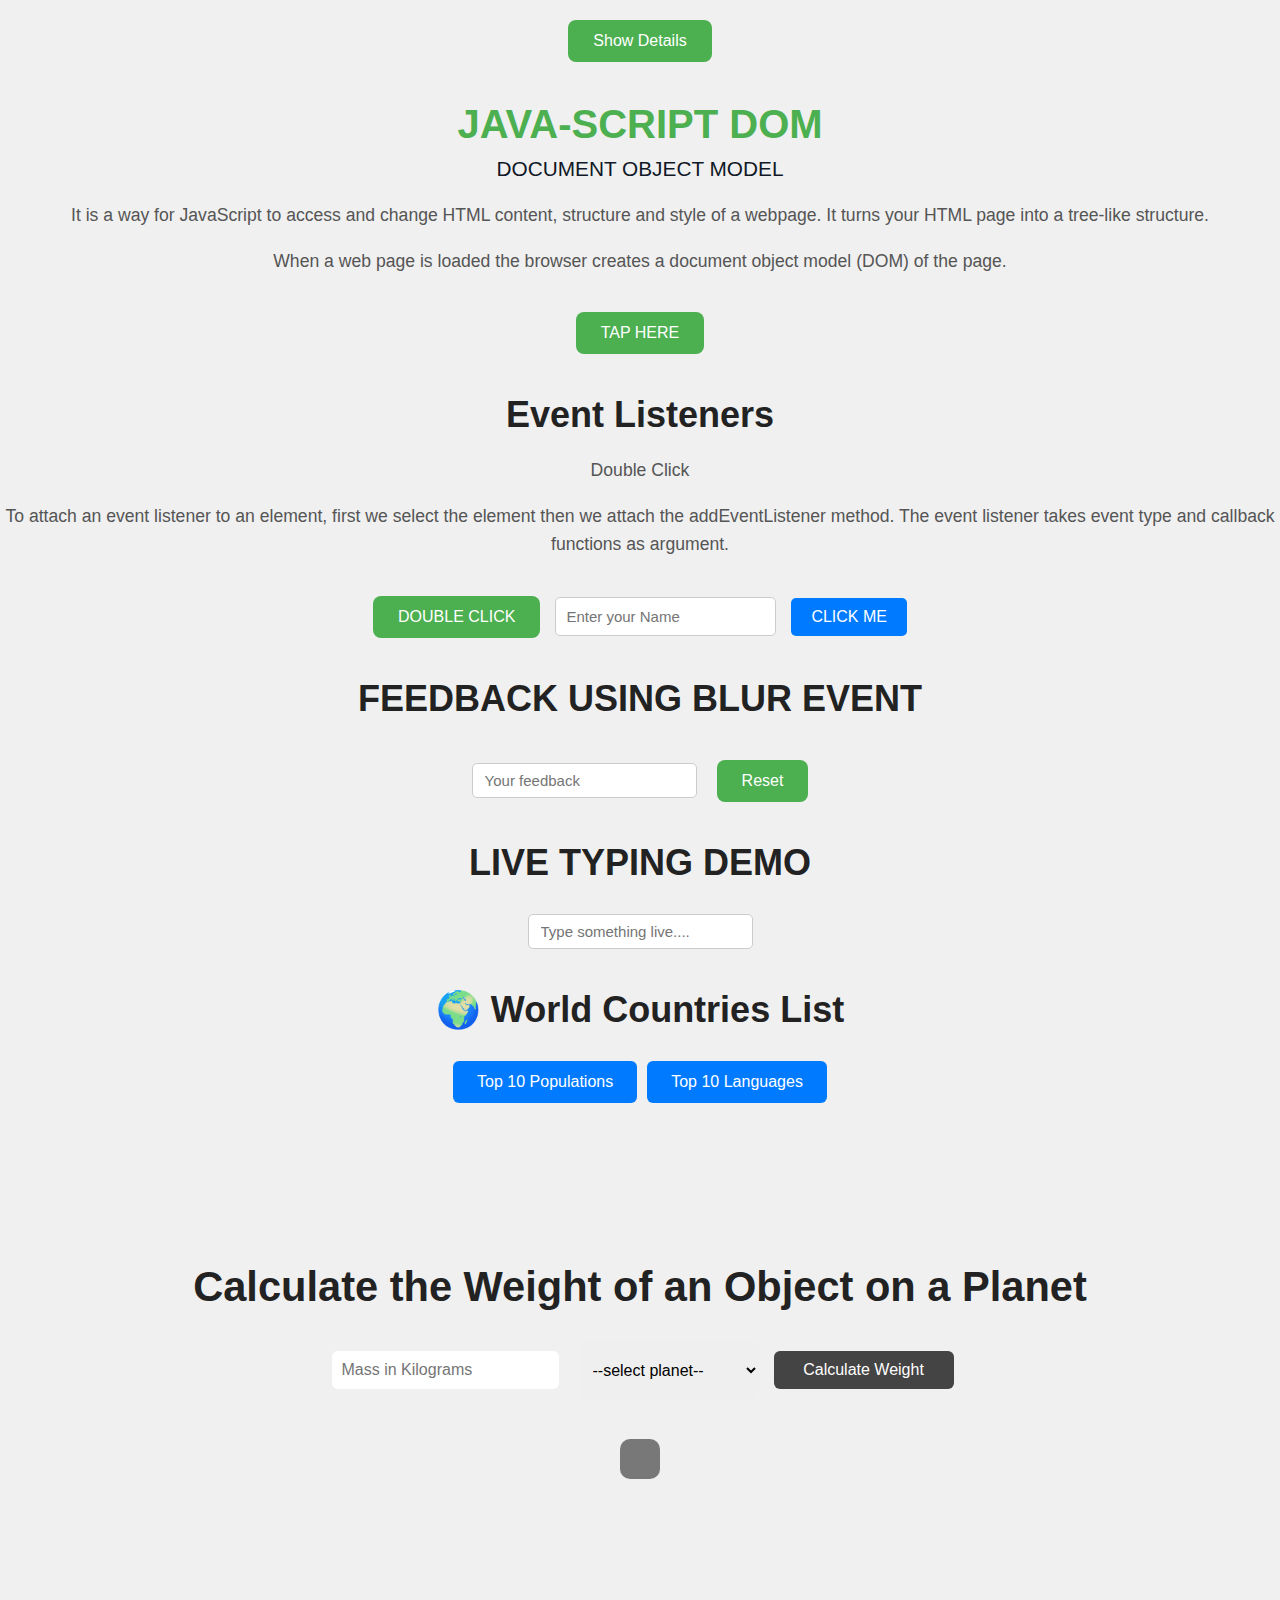
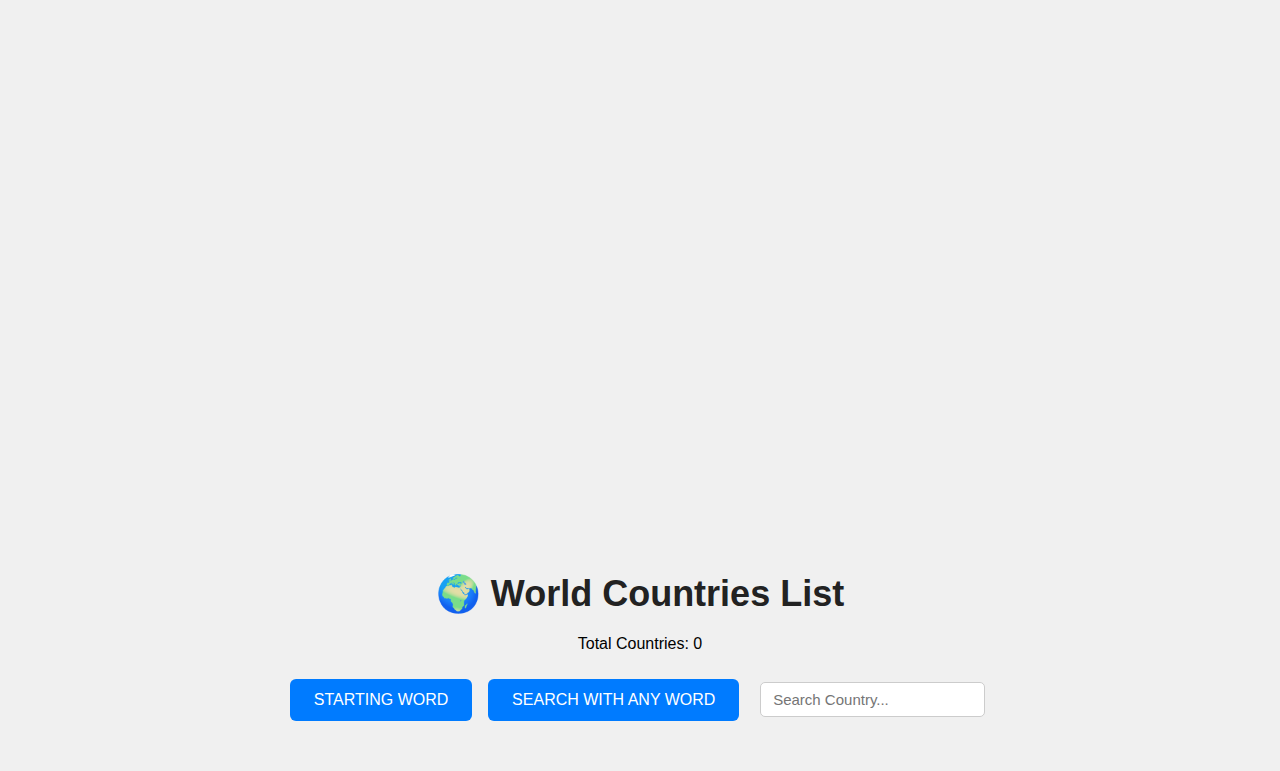
<file: index.html>
<!DOCTYPE html>
<html lang="en">
<head>
    <meta charset="UTF-8">
    <meta name="viewport" content="width=device-width, initial-scale=1.0">
    <title>JAVA-SCRIPT</title>
    <link rel="stylesheet" href="style.css">
    <script defer src="dom-manipulation.js"></script>
    <script defer src="script.js"></script>
</head>
<body>
</body>
</html>
</file>
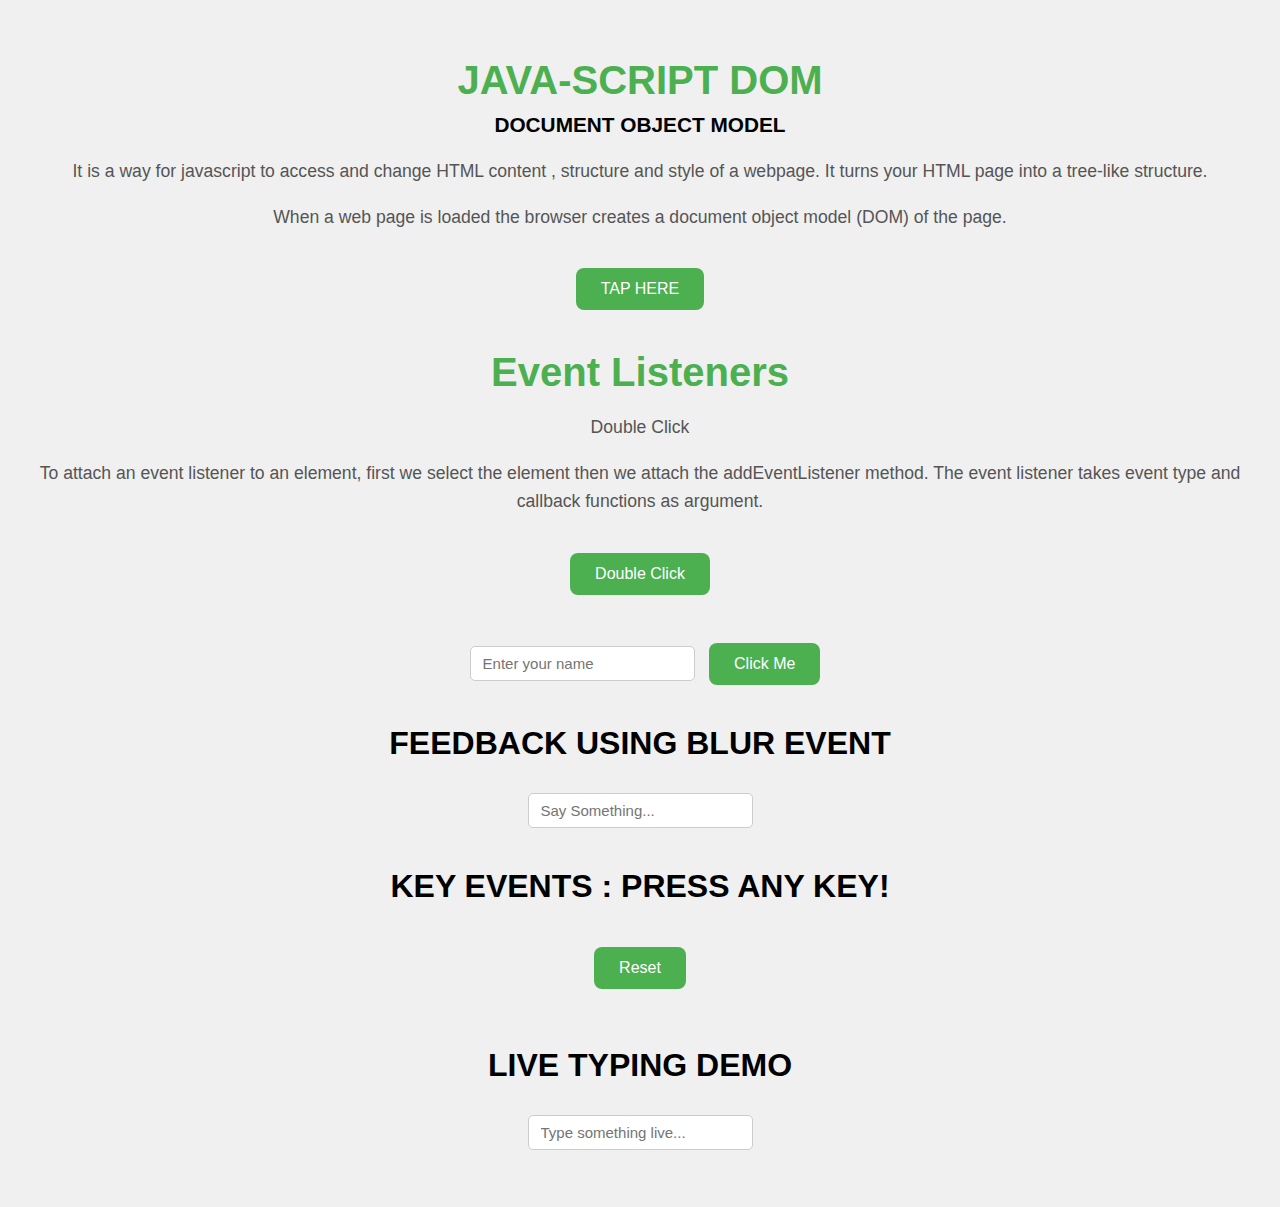
<file: html/index.html>
<!DOCTYPE html>
<html lang="en">
<head>
    <meta charset="UTF-8">
    <meta name="viewport" content="width=device-width, initial-scale=1.0">
    <title>JAVA-SCRIPT</title>
    <link rel="stylesheet" href="style.css">
</head>
<body>
    <h1 id="head">JAVA-SCRIPT DOM</h1>
    <div>DOCUMENT OBJECT MODEL</div>
    <p class="write">It is a way for javascript to access and change HTML content , structure and style of a webpage. It 
    turns your HTML page into a tree-like structure. </p>
    <p class="write">When a web page is loaded the browser creates a document object model (DOM) of the page. </p>
    <button id="mybtn">TAP HERE</button>
    <h1 class="eve">Event Listeners</h1>
    <p class="parg"> Double Click</p>
    <p class="parg">To attach an event listener to an element, first we select the element then we attach the addEventListener method. The event listener takes event type and callback functions as argument.</p>
    <button id="dblbtn">Double Click</button>
    <br>
    <br>
    <input type="text" id="username" placeholder="Enter your name" />
    <button id="mousebtn">Click Me</button>
    <br>
    <h1>FEEDBACK USING BLUR EVENT</h1>
    <input id="mass" type="text" placeholder="Say Something..."/>
    <br>
    <h1>KEY EVENTS : PRESS ANY KEY!</h1>
    <button id="resetbtn">Reset</button>
    <br><br>
    <h1>LIVE TYPING DEMO</h1>
    <input id="live" placeholder="Type something live..." />
    <p id="liveResult" style="font-weight: bold;"></p>
    <script src="script.js"></script>
</body>
</html>
</file>
<file: style.css>
body {
    font-family: Arial, sans-serif;
    background-color: #f0f0f0;
    padding: 20px;
    text-align: center;
}

#head {
    color: #4CAF50;
    font-size: 2.5rem;
    margin-bottom: 10px;
}

div {
    font-size: 1.3rem;
    margin-bottom: 20px;
    color: #111827;
}

.write {
    font-size: 1.1rem;
    color: #555;
    line-height: 1.6;
}

#mybtn, #dblbtn, #mousebtn, #resetbtn {
    padding: 12px 25px;
    font-size: 1rem;
    background-color: #4CAF50;
    color: white;
    border: none;
    border-radius: 8px;
    cursor: pointer;
    margin-top: 20px;
    margin-bottom: 10px;
}

#mybtn:hover, #dblbtn:hover, #mousebtn:hover, #resetbtn:hover {
    background-color: #388e3c;
}

.eve {
    color: #4CAF50;
    font-size: 2.5rem;
    margin-bottom: 10px;
}

.parg {
    font-size: 1.1rem;
    color: #555;
    line-height: 1.6;
}

input {
    font-size: 15px;
    padding: 8px 12px;
    margin: 10px;
    border: 1px solid #ccc;
    border-radius: 5px;
}

p {
  color: black;
}

h1 {
    margin-top: 30px;
    color: #388e3c;
}

#liveResult {
    font-size: 1.2rem;
    color: #333;
    margin-top: 10px;
} 

#togglebtn {
      padding: 12px 25px;
    font-size: 1rem;
    background-color: #4CAF50;
    color: white;
    border: none;
    border-radius: 8px;
    cursor: pointer;
    margin-top: 20px;
    margin-bottom: 10px;
}
body {
  margin: 0;
  padding: 0;
}

#container {
  display: flex;
  flex-direction: column;
  align-items: center;
  min-height: 100vh;
  padding-top: 80px;
 #container {
  background: url('https://img.freepik.com/free-vector/flat-design-galaxy-background_23-2148967202.jpg') no-repeat center center fixed;
  background-size: cover;
}

  background-size: cover;
  font-family: 'Segoe UI', sans-serif;
  color: white;
}

#title {
  font-size: 2em;
  text-align: center;
  margin-bottom: 30px;
}

.input-group {
  display: flex;
  gap: 10px;
  flex-wrap: wrap;
  justify-content: center;
}

.input-group input,
.input-group select,
.input-group button {
  padding: 10px;
  font-size: 16px;
  border-radius: 6px;
  border: none;
  outline: none;
  min-width: 180px;
}

.input-group button {
  background-color: #444;
  color: white;
  cursor: pointer;
}

#result {
  font-size: 20px;
  background: rgba(0, 0, 0, 0.5);
  padding: 20px;
  margin-top: 20px;
  border-radius: 10px;
  text-align: center;
}

#planet-image {
  margin-top: 20px;
  width: 250px;
  border-radius: 10px;
  display: none;
}

#planet-image {
  display: block;
  width: 250px;
  margin-top: 20px;
}


h1 {
  font-size: 36px;
  color: #222;
  text-align: center;
  margin-bottom: 20px;
}

button {
  margin: 10px 5px;
  padding: 12px 24px;
  font-size: 16px;
  background-color: #007bff;
  color: white;
  border: none;
  border-radius: 6px;
  cursor: pointer;
  transition: background-color 0.3s ease, transform 0.2s ease;
}

button:hover {
  background-color: #0056b3;
  transform: scale(1.05);
}

#chart {
  margin-top: 40px;
  width: 90%;
  max-width: 1000px;
  margin-left: auto;
  margin-right: auto;
}

.bar {
  display: flex;
  align-items: center;
  margin: 15px 0;
  background-color: #f9f9f9;
  padding: 6px 10px;
  border-radius: 6px;
  box-shadow: 0 1px 3px rgba(0,0,0,0.1);
}

.bar span {
  width: 160px;
  text-align: left;
  font-weight: 600;
  color: #333;
  font-size: 15px;
}

.fill {
  background: linear-gradient(to right, #ffa726, #fb8c00);
  height: 28px;
  margin-left: 10px;
  color: #fff;
  text-align: right;
  padding-right: 12px;
  line-height: 28px;
  font-size: 13px;
  border-radius: 4px;
  transition: width 0.4s ease;
}

.countries-grid {
  display: flex;
  flex-wrap: wrap;
  justify-content: center;
  gap: 20px;
  margin-top: 20px;
}

.card {
  width: 140px;
  height: 160px;
  background-color: #e0f2fe;
  border-radius: 10px;
  box-shadow: 2px 2px 6px rgba(0,0,0,0.1);
  display: flex;
  flex-direction: column;
  align-items: center;
  justify-content: center;
  padding: 10px;
  transition: transform 0.2s ease-in-out;
}

.card:hover {
  transform: scale(1.05);
}

.card img {
  width: 80px;
  height: 50px;
  object-fit: cover;
  border-radius: 5px;
  margin-bottom: 10px;
  box-shadow: 0 0 5px gray;
}

.card p {
  margin: 0;
  font-weight: bold;
  font-size: 14px;
  text-align: center;
  color: #111827;
}
</file>
<file: html/style.css>
body {
    font-family: Arial, sans-serif;
    background-color: #f0f0f0;
    padding: 20px;
    text-align: center;
}

#head {
    color: #4CAF50;
    font-size: 2.5rem;
    margin-bottom: 10px;
}

div {
    font-size: 1.3rem;
    font-weight: bold;
    margin-bottom: 20px;
}

.write {
    font-size: 1.1rem;
    color: #555;
    line-height: 1.6;
}

#mybtn, #dblbtn, #mousebtn, #resetbtn {
    padding: 12px 25px;
    font-size: 1rem;
    background-color: #4CAF50;
    color: white;
    border: none;
    border-radius: 8px;
    cursor: pointer;
    margin-top: 20px;
    margin-bottom: 10px;
}

#mybtn:hover, #dblbtn:hover, #mousebtn:hover, #resetbtn:hover {
    background-color: #388e3c;
}

.eve {
    color: #4CAF50;
    font-size: 2.5rem;
    margin-bottom: 10px;
}

.parg {
    font-size: 1.1rem;
    color: #555;
    line-height: 1.6;
}

input {
    font-size: 15px;
    padding: 8px 12px;
    margin: 10px;
    border: 1px solid #ccc;
    border-radius: 5px;
}


h1 {
    margin-top: 30px;
}

#liveResult {
    font-size: 1.2rem;
    color: #333;
    margin-top: 10px;
}
</file>
